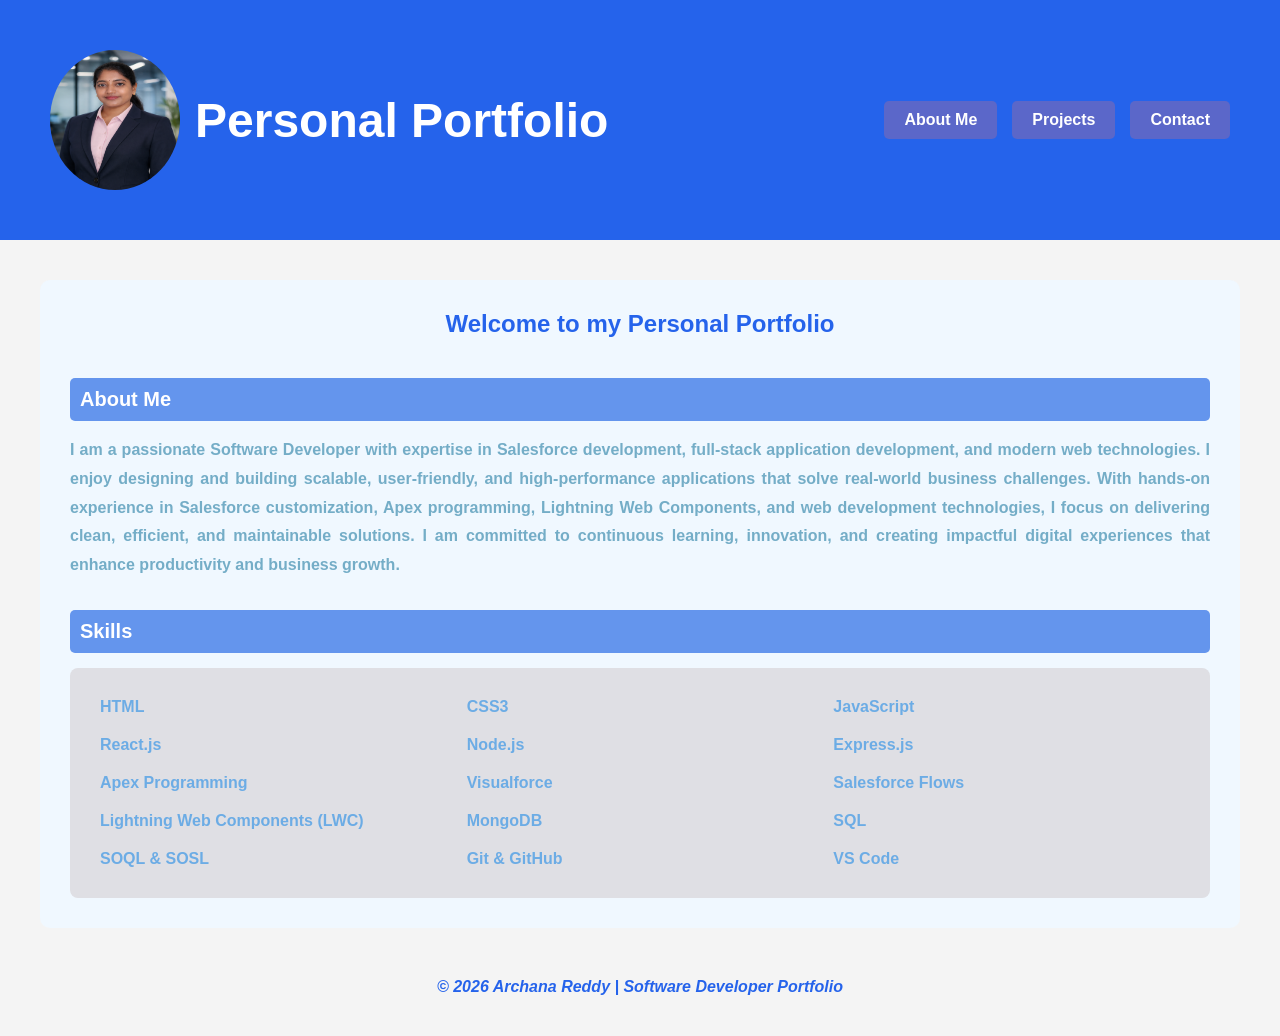
<file: assignment2/index.html>
<!DOCTYPE html>
<html lang="en">
<head>
    <meta charset="UTF-8">
    <meta name="viewport" content="width=device-width, initial-scale=1.0">
    <link rel="icon" href="./images/A.png">
    <title>Personal Portfolio</title>
    <link rel="stylesheet" href="stylesA2.css">
</head>
<body>  
     <header>   
        <div class="header-container">
            <h1> 
                <img src="./images/archu.png" alt="Archana image" >
                Personal Portfolio  
            </h1> 
        <nav>
            <a href="#about">About Me</a>
            <a href="Projects.html" target="_blank">Projects</a>
            <a href="contact.html" target="_blank">Contact</a>
        </nav>
        </div>          
       
    </header> 
    <section class="section">
        <div class="welcome">
            <h1>Welcome to my Personal Portfolio </h1>
        </div>       
        
        <h2 id="about">About Me</h2>
        <div class="div-about">
            I am a passionate Software Developer with expertise in Salesforce development, full-stack application development, and modern web technologies. 
            I enjoy designing and building scalable, user-friendly, and high-performance applications that solve real-world business challenges. 
            With hands-on experience in Salesforce customization, Apex programming, Lightning Web Components, and web development technologies, I focus on delivering clean, efficient, and maintainable solutions. 
            I am committed to continuous learning, innovation, and creating impactful digital experiences that enhance productivity and business growth.
        </div>
        <h3>Skills</h3>
        <ul>
            <li>HTML</li>
            <li>CSS3</li>
            <li>JavaScript</li>
            <li>React.js</li>
            <li>Node.js</li>
            <li>Express.js</li>
            <li>Apex Programming</li>
            <li>Visualforce</li>
            <li>Salesforce Flows</li>
            <li>Lightning Web Components (LWC)</li>
            <li>MongoDB</li>
            <li>SQL</li>
            <li>SOQL & SOSL</li>
            <li>Git & GitHub</li>
            <li>VS Code</li>
        </ul>
    </section>  
    <footer>
        <p>© 2026 Archana Reddy | Software Developer Portfolio</p>
    </footer>
</body>
</html>
</file>
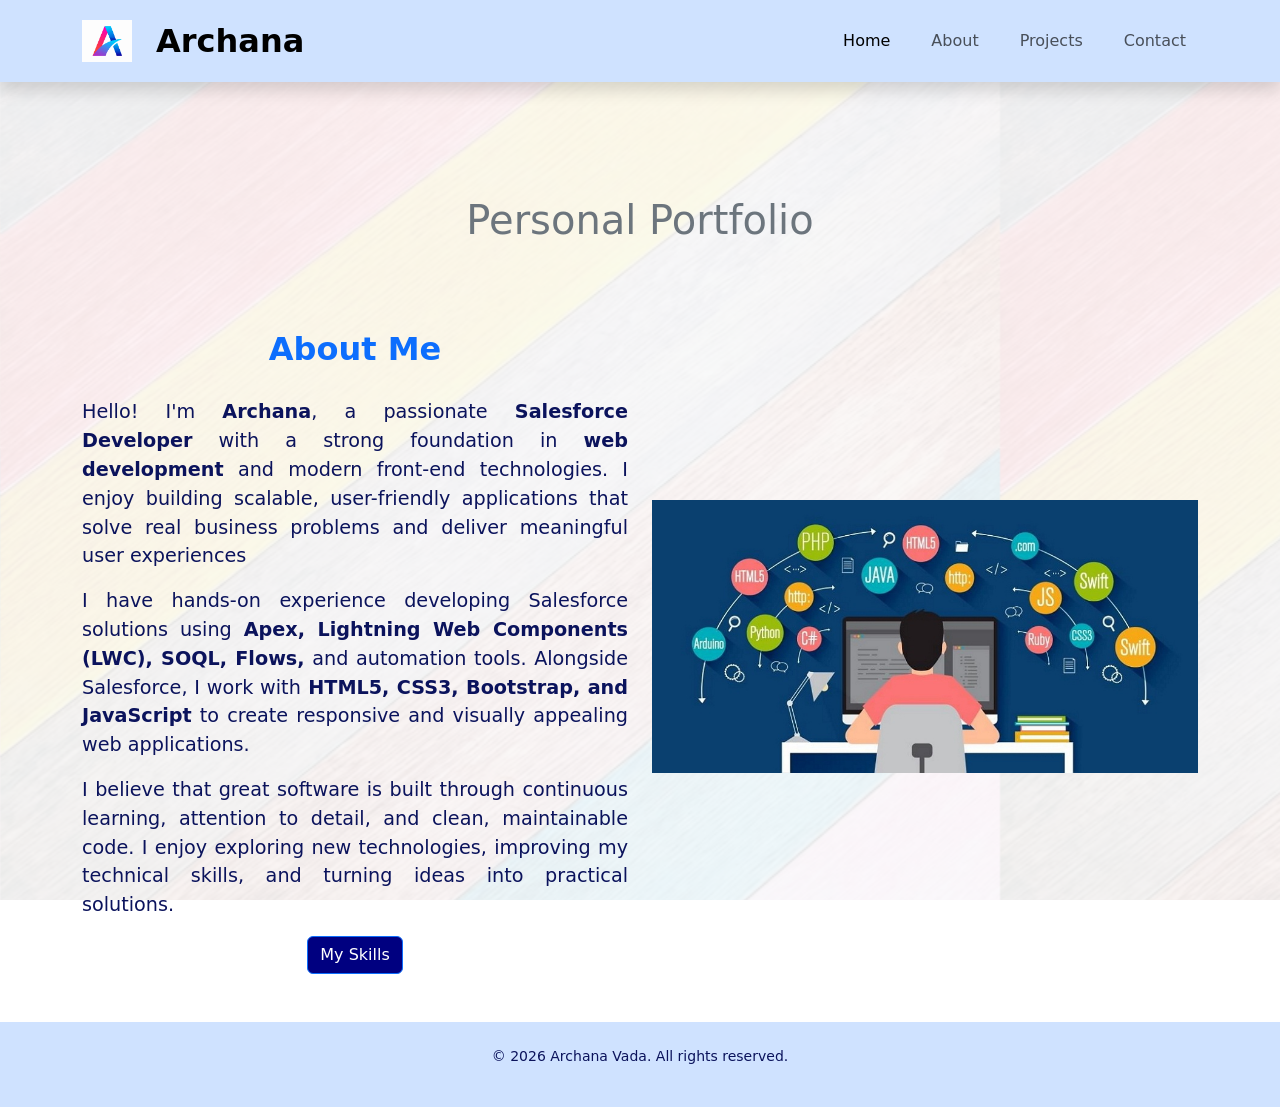
<file: bootstrapAssignment/index.html>
<!doctype html>
<html lang="en">
  <head>
    <meta charset="UTF-8" />
    <meta name="viewport" content="width=device-width, initial-scale=1.0" />

    <title>Bootstrap - Assignment5</title>
    <!-- Bootstrap CDN style link -->
    <link
      href="https://cdn.jsdelivr.net/npm/bootstrap@5.3.8/dist/css/bootstrap.min.css"
      rel="stylesheet"
      integrity="sha384-sRIl4kxILFvY47J16cr9ZwB07vP4J8+LH7qKQnuqkuIAvNWLzeN8tE5YBujZqJLB"
      crossorigin="anonymous"
    />

    <!-- CSS style link -->
    <link rel="stylesheet" href="./css/style.css" />
  </head>

  <body>
    <header class="fixed-top">
      <!-- Navbar from Bootstrap without search element -->
      <nav class="navbar navbar-expand-lg bg-primary-subtle shadow">
        <div class="container">
          <a class="navbar-brand d-flex align-items-center" href="#">
            <img
              src="./resources/A.png"
              class="logo me-4"
              alt="logo"
              style="width: 50px"
            />
            <span>Archana</span></a
          >
          <!-- Hamburger button  -->
          <button
            class="navbar-toggler"
            type="button"
            data-bs-toggle="collapse"
            data-bs-target="#navbarNav"
            aria-controls="navbarNav"
            aria-expanded="false"
            aria-label="Toggle navigation"
          >
            <span class="navbar-toggler-icon"></span>
          </button>
          <div class="collapse navbar-collapse" id="navbarNav">
            <ul class="navbar-nav mx-auto me-1">
              <li class="nav-item">
                <a class="nav-link active" aria-current="page" href="#">Home</a>
              </li>
              <li class="nav-item">
                <a class="nav-link" href="#about">About</a>
              </li>
              <li class="nav-item">
                <a class="nav-link" href="projects.html">Projects</a>
              </li>
              <li class="nav-item">
                <a class="nav-link" href="contact.html">Contact</a>
              </li>
            </ul>
          </div>
        </div>
      </nav>
    </header>
    <!-- Header Main Section -->
    <div class="container">
      <div class="row align-items-center py-5">
        <h1 class="headingh1 text-secondary text-center py-5">
          Personal Portfolio
        </h1>
        <div class="col-md-6 text-center mb-4 mb-md-0">
          <h2 id="about">About Me</h2>
          <p>
            Hello! I'm <strong>Archana</strong>, a passionate
            <strong>Salesforce Developer</strong> with a strong foundation in
            <strong>web development</strong> and modern front-end technologies.
            I enjoy building scalable, user-friendly applications that solve
            real business problems and deliver meaningful user experiences
          </p>
          <p>
            I have hands-on experience developing Salesforce solutions using
            <strong>Apex, Lightning Web Components (LWC), SOQL, Flows,</strong>
            and automation tools. Alongside Salesforce, I work with<strong>
              HTML5, CSS3, Bootstrap, and JavaScript</strong
            >
            to create responsive and visually appealing web applications.
          </p>
          <p>
            I believe that great software is built through continuous learning,
            attention to detail, and clean, maintainable code. I enjoy exploring
            new technologies, improving my technical skills, and turning ideas
            into practical solutions.
          </p>
          <!-- Skills with modal -->
          <!-- Button trigger modal -->
          <button
            type="button"
            class="btn btn-primary"
            data-bs-toggle="modal"
            data-bs-target="#staticBackdrop"
          >
            My Skills
          </button>

          <!-- Modal -->
          <div
            class="modal fade"
            id="staticBackdrop"
            data-bs-backdrop="static"
            data-bs-keyboard="false"
            tabindex="-1"
            aria-labelledby="staticBackdropLabel"
            aria-hidden="true"
          >
            <div class="modal-dialog">
              <div class="modal-content">
                <div class="modal-header bg-primary-subtle">
                  <h1 class="modal-title fs-5" id="staticBackdropLabel">
                    SKILLS
                  </h1>
                  <button
                    type="button"
                    class="btn-close"
                    data-bs-dismiss="modal"
                    aria-label="Close"
                  ></button>
                </div>

                <div class="modal-body">
                  <h6 class="header h6 bg-primary-subtle">Salesforce</h6>

                  <span class="badge">Administrator</span>
                  <span class="badge">Flows</span>
                  <span class="badge">SOQL</span>
                  <span class="badge">OSL</span>
                  <span class="badge">Apex Code</span>
                  <span class="badge">LWC</span>
                  <span class="badge">Integration</span>
                  <span class="badge">Google Integration</span>
                  <span class="badge">DevOps</span>
                  <span class="badge">Agentforce</span>
                  <hr />

                  <h6 class="header h6 bg-primary-subtle">Frontend</h6>
                  <span class="badge m-1">HTML5</span>
                  <span class="badge m-1">CSS3</span>
                  <span class="badge m-1">Bootstrap</span>
                  <span class="badge m-1">JavaScript</span>
                  <hr />

                  <h6 class="header h6 bg-primary-subtle">Backend & Tools</h6>
                  <span class="badge m-1">JAVA</span>
                  <span class="badge m-1">MYSQL</span>
                  <span class="badge m-1">GIT</span>
                  <span class="badge m-1">VS CODE</span>

                  <hr />

                  <h6 class="header h6 bg-primary-subtle">Database Skills</h6>

                  <span class="badge m-1">MySQL</span>
                  <span class="badge m-1">SQL</span>
                  <span class="badge m-1">CRUD Operations</span>
                  <span class="badge m-1">Joins</span>
                  <span class="badge m-1">Aggregate Functions</span>
                  <span class="badge m-1">Subqueries</span>
                  <span class="badge m-1">Views</span>
                  <span class="badge m-1">Normalization</span>
                  <span class="badge m-1">Data Import & Export</span>
                </div>

                <div class="modal-footer bg-primary-subtle">
                  <button
                    type="button"
                    class="btn btn-primary"
                    data-bs-dismiss="modal"
                  >
                    Close
                  </button>
                </div>
              </div>
            </div>
          </div>
          <!-- grid-right : image -->
        </div>
        <div class="col-md-6 text-center mt-4 mt-md-0">
          <img src="./resources/img.jpg" alt="hero-img" />
        </div>
      </div>
    </div>

    <footer class="bg-primary-subtle text-light py-4 m-auto">
      <!-- Copyright Text -->
      <p class="text-secondary-dark text-center small mt-0">
        &copy; 2026 Archana Vada. All rights reserved.
      </p>
    </footer>

    <!-- Bootstrap CDN script link -->
    <script
      src="https://cdn.jsdelivr.net/npm/bootstrap@5.3.8/dist/js/bootstrap.bundle.min.js"
      integrity="sha384-FKyoEForCGlyvwx9Hj09JcYn3nv7wiPVlz7YYwJrWVcXK/BmnVDxM+D2scQbITxI"
      crossorigin="anonymous"
    ></script>
    <script src="https://ajax.googleapis.com/ajax/libs/jquery/3.7.1/jquery.min.js"></script>
  </body>
</html>
</file>
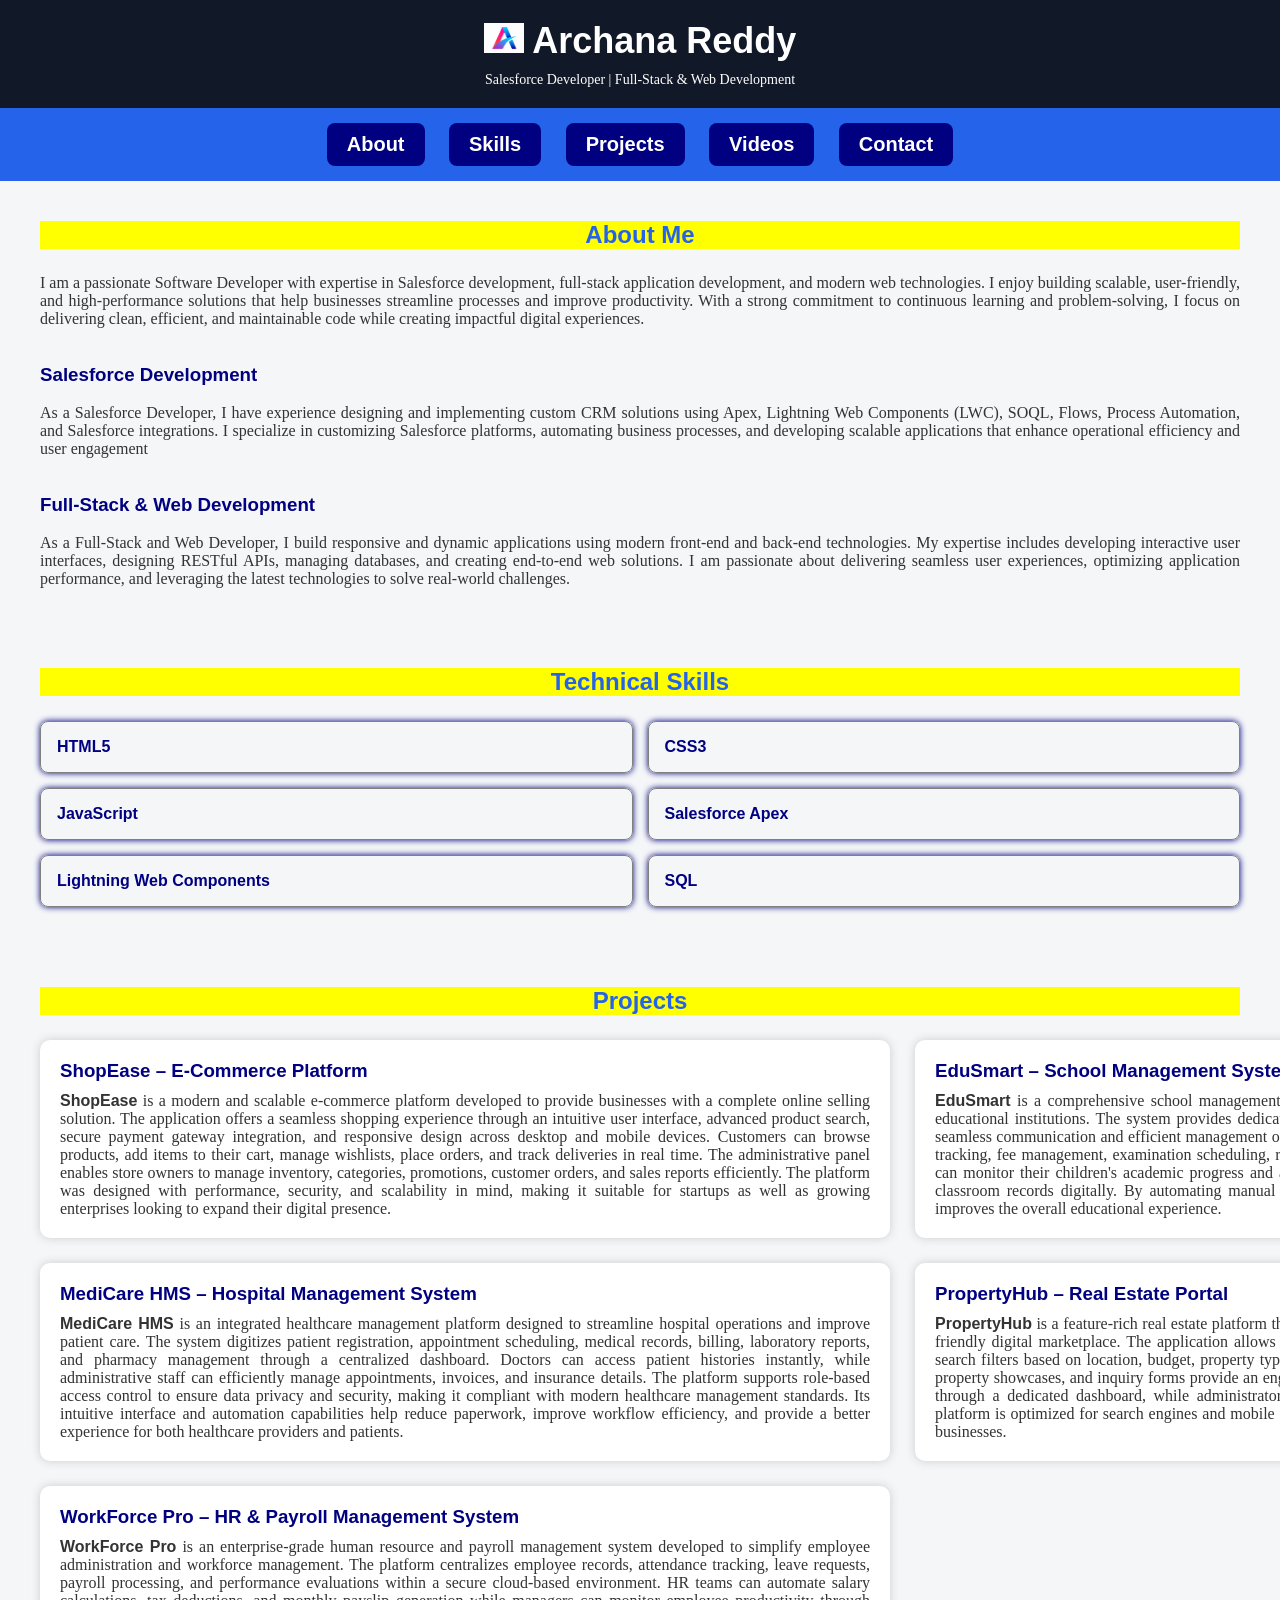
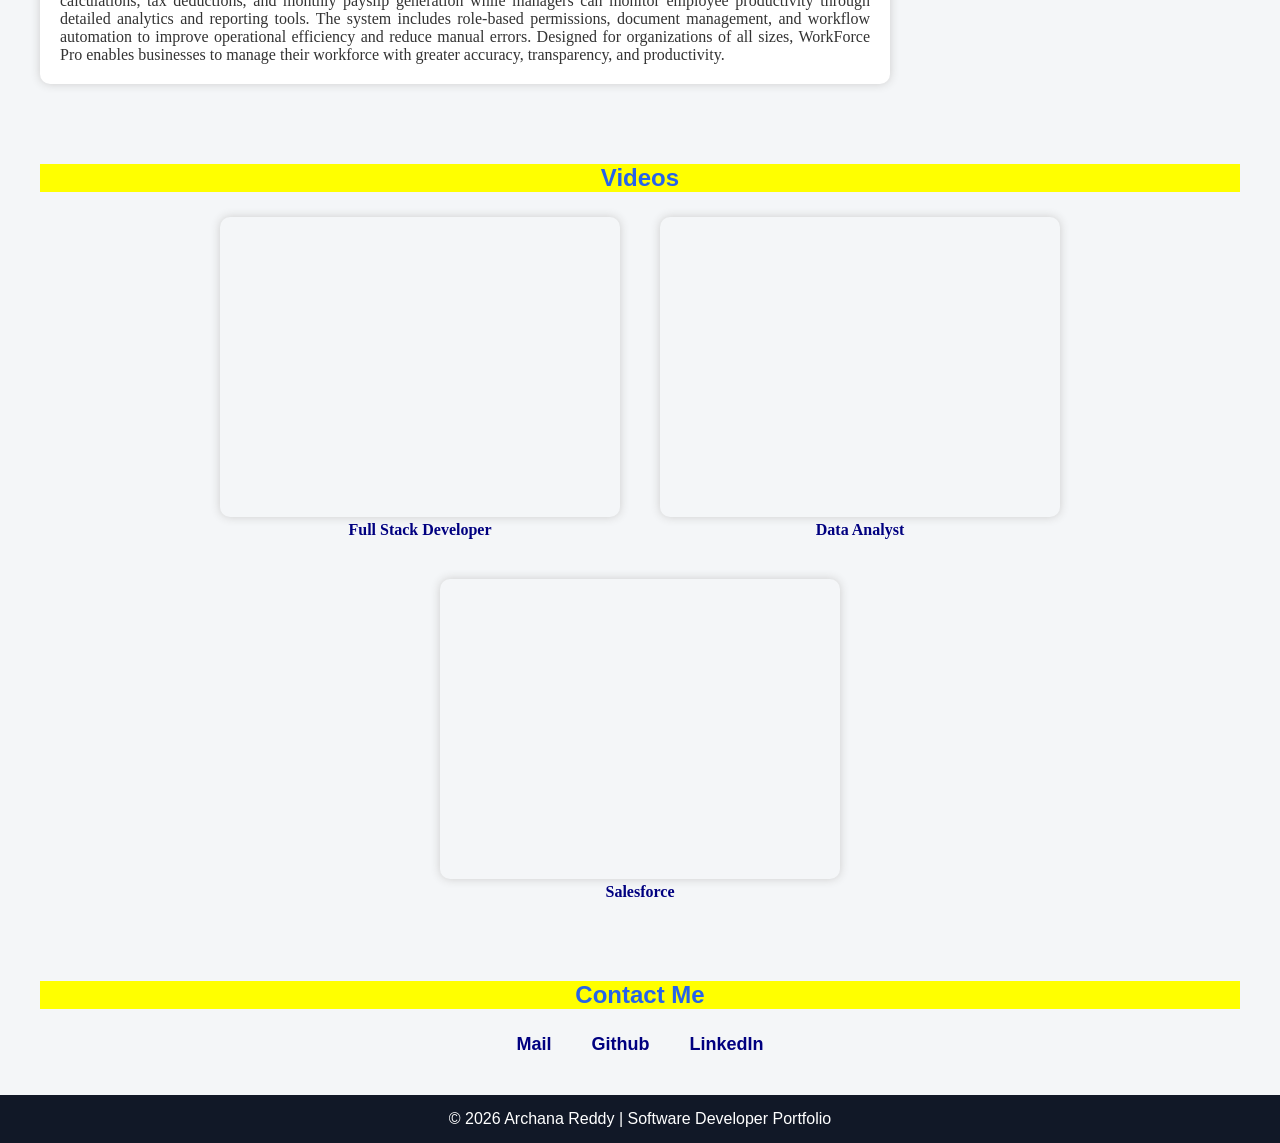
<file: assignment1/assignment1.html>
<!doctype html>
<html lang="en">
  <head>
    <meta charset="UTF-8" />
    <meta name="viewport" content="width=device-width, initial-scale=1.0" />
    <link rel="icon" href="./logoA.png" />
    <title>Software Developer Portfolio</title>

    <style>
      * {
        margin: 0;
        padding: 0;
        box-sizing: border-box;
        font-family: Arial, sans-serif;
      }

      body {
        background: #f4f6f8;
        color: #333;
      }

      header {
        background: #111827;
        color: white;
        padding: 20px;
        text-align: center;
      }

      header h1 {
        font-size: 36px;
      }

      header p {
        margin-top: 10px;
        font-size: 14px;
        font-family: italic;
        text-align: center;
      }

      nav {
        background: #2563eb;
        padding: 15px;
        text-align: center;
      }

      nav a {
        display: inline-block;
        font-family: sans-serif;
        color: white;
        text-decoration: none;
        margin: 0 10px;
        padding: 10px 20px;
        font-size: 20px;
        font-weight: bold;
        border-radius: 8px;
        background-color: navy;
      }
      nav a:hover {
        background-color: gray;
        box-shadow: 0 0 8px;
      }

      section {
        padding: 40px;
        max-width: 2000px;
        margin: auto;
      }

      h2 {
        text-align: center;
        color: #2563eb;
        margin-bottom: 25px;
        background-color: yellow;
      }
      h3 span {
        color: navy;
      }
      p {
        font-size: 16px;
        font-family: cursive;
        text-align: justify;
      }

      .skills {
        display: grid;
        grid-template-columns: repeat(2, 1fr);
        border-radius: 8px;
        padding: 0;
        gap: 15px;
        list-style: none;
      }

      .skills li {
        border: 1px solid gray;
        padding: 16px 16px;
        border-radius: 8px;
        box-shadow: 0 0 6px;
        color: navy;
        font-weight: bold;
      }

      .projects {
        display: grid;
        grid-template-columns: repeat(2, 1fr);
        gap: 25px;
        flex-wrap: wrap;
      }

      .card {
        background: white;
        width: 850px;
        padding: 20px;
        border-radius: 10px;
        box-shadow: 0 0 10px #ccc;
      }

      .card h3 {
        color: navy;
        margin-bottom: 10px;
      }
      div > p {
        font-family: "Times New Roman", Times, serif;
        text-align: justify;
        font-size: medium;
      }

      .video-container {
        display: flex;
        justify-content: center;
        gap: 40px;
        flex-wrap: wrap;
      }

      .vide-card {
        text-align: center;
      }
      .video-card p {
        font-weight: bold;
        color: navy;
        text-align: center;
      }
      .video-container iframe {
        border: none;
        border-radius: 10px;
        box-shadow: 0 0 10px #ccc;
        width: 400px;
        height: 300px;
      }

      .contact-links {
        display: flex;
        gap: 40px;
        justify-content: center;
        flex-wrap: wrap;
      }
      .contact-links a {
        text-decoration: none;
        color: #000080;
        font-weight: bold;
        font-size: 18px;
      }

      .contact-links a:hover {
        color: gree;
        text-decoration: underline;
      }

      footer {
        background: #111827;
        color: white;
        text-align: center;
        padding: 15px;
      }
    </style>
  </head>

  <body>
    <header>
      <h1>
        <img
          src="./A.png"
          alt="Archana Logo"
          class="logo"
          width="40px"
          height="30px"
        />
        Archana Reddy
      </h1>
      <p>Salesforce Developer | Full-Stack & Web Development</p>
    </header>

    <nav>
      <a href="#about">About</a>
      <a href="#skills">Skills</a>
      <a href="#projects">Projects</a>
      <a href="#videos">Videos</a>
      <a href="#contact">Contact</a>
    </nav>

    <section id="about">
      <h2>About Me</h2>

      <p class="about">
        I am a passionate Software Developer with expertise in Salesforce
        development, full-stack application development, and modern web
        technologies. I enjoy building scalable, user-friendly, and
        high-performance solutions that help businesses streamline processes and
        improve productivity. With a strong commitment to continuous learning
        and problem-solving, I focus on delivering clean, efficient, and
        maintainable code while creating impactful digital experiences.
      </p>
      <br /><br />
      <h3><span class="h3Span">Salesforce Development</span></h3>
      <br />
      <p>
        As a Salesforce Developer, I have experience designing and implementing
        custom CRM solutions using Apex, Lightning Web Components (LWC), SOQL,
        Flows, Process Automation, and Salesforce integrations. I specialize in
        customizing Salesforce platforms, automating business processes, and
        developing scalable applications that enhance operational efficiency and
        user engagement
      </p>
      <br /><br />

      <h3><span class="h3Span">Full-Stack & Web Development</span></h3>
      <br />
      <p>
        As a Full-Stack and Web Developer, I build responsive and dynamic
        applications using modern front-end and back-end technologies. My
        expertise includes developing interactive user interfaces, designing
        RESTful APIs, managing databases, and creating end-to-end web solutions.
        I am passionate about delivering seamless user experiences, optimizing
        application performance, and leveraging the latest technologies to solve
        real-world challenges.
      </p>
    </section>

    <section id="skills">
      <h2>Technical Skills</h2>
      <ul class="skills">
        <li>HTML5</li>
        <li>CSS3</li>
        <li>JavaScript</li>
        <li>Salesforce Apex</li>
        <li>Lightning Web Components</li>
        <li>SQL</li>
      </ul>
    </section>

    <section id="projects">
      <h2>Projects</h2>

      <div class="projects">
        <div class="card">
          <h3>ShopEase – E-Commerce Platform</h3>

          <p>
            <strong>ShopEase</strong> is a modern and scalable e-commerce
            platform developed to provide businesses with a complete online
            selling solution. The application offers a seamless shopping
            experience through an intuitive user interface, advanced product
            search, secure payment gateway integration, and responsive design
            across desktop and mobile devices. Customers can browse products,
            add items to their cart, manage wishlists, place orders, and track
            deliveries in real time. The administrative panel enables store
            owners to manage inventory, categories, promotions, customer orders,
            and sales reports efficiently. The platform was designed with
            performance, security, and scalability in mind, making it suitable
            for startups as well as growing enterprises looking to expand their
            digital presence.
          </p>
        </div>

        <div class="card">
          <h3>EduSmart – School Management System</h3>

          <p>
            <strong>EduSmart</strong> is a comprehensive school management
            solution built to simplify academic and administrative operations
            for educational institutions. The system provides dedicated portals
            for administrators, teachers, students, and parents, ensuring
            seamless communication and efficient management of daily activities.
            It includes modules for student admissions, attendance tracking, fee
            management, examination scheduling, result publishing, timetable
            generation, and staff administration. Parents can monitor their
            children's academic progress and attendance online, while teachers
            can upload assignments and manage classroom records digitally. By
            automating manual processes and centralizing data, EduSmart enhances
            productivity and improves the overall educational experience.
          </p>
        </div>

        <div class="card">
          <h3>MediCare HMS – Hospital Management System</h3>

          <p>
            <strong>MediCare HMS</strong> is an integrated healthcare management
            platform designed to streamline hospital operations and improve
            patient care. The system digitizes patient registration, appointment
            scheduling, medical records, billing, laboratory reports, and
            pharmacy management through a centralized dashboard. Doctors can
            access patient histories instantly, while administrative staff can
            efficiently manage appointments, invoices, and insurance details.
            The platform supports role-based access control to ensure data
            privacy and security, making it compliant with modern healthcare
            management standards. Its intuitive interface and automation
            capabilities help reduce paperwork, improve workflow efficiency, and
            provide a better experience for both healthcare providers and
            patients.
          </p>
        </div>

        <div class="card">
          <h3>PropertyHub – Real Estate Portal</h3>

          <p>
            <strong>PropertyHub</strong> is a feature-rich real estate platform
            that connects buyers, sellers, property owners, and agents through a
            user-friendly digital marketplace. The application allows users to
            browse residential and commercial properties using advanced search
            filters based on location, budget, property type, and amenities.
            Interactive maps, high-quality image galleries, virtual property
            showcases, and inquiry forms provide an engaging user experience.
            Property owners and agents can manage listings through a dedicated
            dashboard, while administrators oversee approvals, featured
            properties, and user management. The platform is optimized for
            search engines and mobile devices, making it an effective solution
            for expanding online real estate businesses.
          </p>
        </div>

        <div class="card">
          <h3>WorkForce Pro – HR & Payroll Management System</h3>

          <p>
            <strong>WorkForce Pro</strong> is an enterprise-grade human resource
            and payroll management system developed to simplify employee
            administration and workforce management. The platform centralizes
            employee records, attendance tracking, leave requests, payroll
            processing, and performance evaluations within a secure cloud-based
            environment. HR teams can automate salary calculations, tax
            deductions, and monthly payslip generation while managers can
            monitor employee productivity through detailed analytics and
            reporting tools. The system includes role-based permissions,
            document management, and workflow automation to improve operational
            efficiency and reduce manual errors. Designed for organizations of
            all sizes, WorkForce Pro enables businesses to manage their
            workforce with greater accuracy, transparency, and productivity.
          </p>
        </div>
      </div>
    </section>

    <section id="videos">
      <h2>Videos</h2>

      <div class="video-container">
        <div class="video-card">
          <iframe
            src="https://www.youtube.com/embed/LzMnsfqjzkA"
            title="Full Stack"
            allowfullscreen
          >
            FullStack
          </iframe>
          <p>Full Stack Developer</p>
        </div>
        <div class="video-card">
          <iframe
            src="https://www.youtube.com/embed/cnjhHZNJEDk"
            title="Data Analytics"
            allowfullscreen
          >
          </iframe>
          <p>Data Analyst</p>
        </div>
        <div class="video-card">
          <iframe
            src="https://www.youtube.com/embed/I3Dk3i4GpU8"
            title="Salesforce"
            allowfullscreen
          >
          </iframe>
          <p>Salesforce</p>
        </div>
      </div>
    </section>

    <section id="contact">
      <h2>Contact Me</h2>

      <div class="contact-links">
        <a href="mailto:archana.vada15@gmail.com">Mail</a>

        <a
          href="https://github.com/ArchanaReddyGitHub/front-end-projects"
          target="_blank"
          >Github
        </a>

        <a
          href="https://www.linkedin.com/in/archana-reddy-177ak157/"
          target="_blank"
          >LinkedIn</a
        >
      </div>
    </section>

    <footer>© 2026 Archana Reddy | Software Developer Portfolio</footer>
  </body>
</html>
</file>
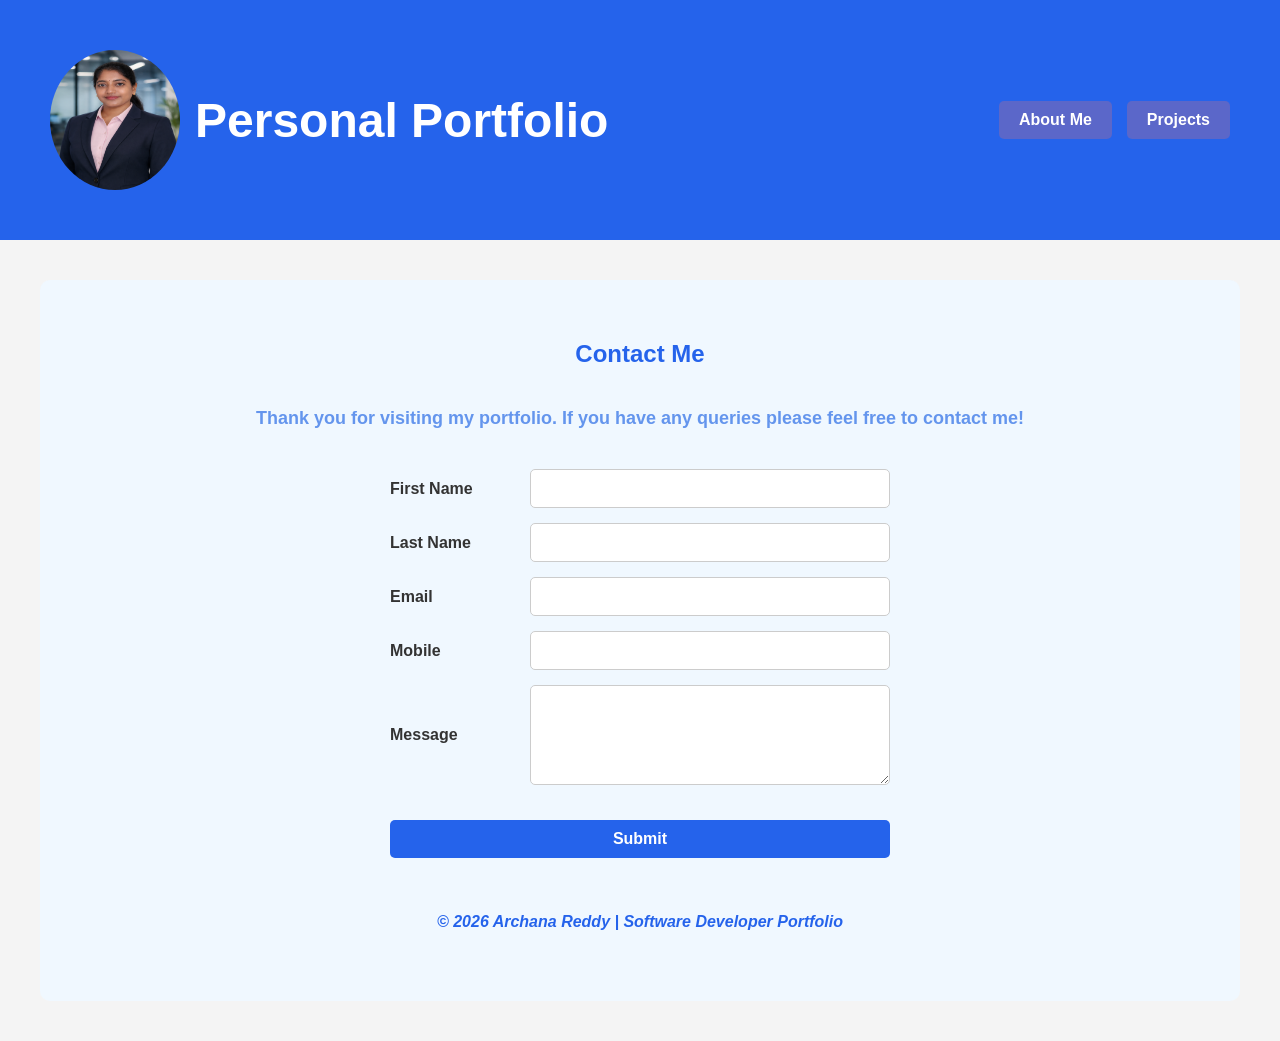
<file: assignment2/contact.html>
<!DOCTYPE html>
<html lang="en">
<head>
    <meta charset="UTF-8">
    <meta name="viewport" content="width=device-width, initial-scale=1.0">
    <link rel="icon" href="A.png">
    <title>Personal Portfolio</title>
    <link rel="stylesheet" href="stylesA2.css">
</head>
<body>
    <header> 
        <div class="header-container">
            <h1>
           <img src="./images/archu.png" alt="Archana image">  
            Personal Portfolio </h1>    
            <nav>
                <a href="index.html">About Me</a>
                <a href="projects.html">Projects</a>
            </nav>
        </div>
    </header>
    <section class="section"> 
        <div class="contact">      
            <h1> Contact Me </h2>
            <p> Thank you for visiting my portfolio. If you have any queries please feel free
                to contact me! 
            </p>
            <form  class="formClass">
                    <div>
                        <label for="fname">First Name</label>
                        <input type="text" id="fname" name="fname" pattern="^[A-Z][a-zA-Z]{2,15}$" required
                            title="Name should start with a capital letter, contain only alphabets, and have 3 to 16 letters only">
                    </div>
                    <div>
                        <label for="lname">Last Name</label> 
                        <input type="text" id="lname" name="lname" minlength="2" required>
                    </div>
                    <div>
                        <label for="email">Email</label>
                        <input type="email" id="email" name="email"   required
                        title="Email must contain a valid format like name@example.com">
                    </div>
                    <div>
                        <label for="phone">Mobile </label>
                        <input type="tel" id="phone" name="phone" pattern="^[6-9][0-9]{9}$" required
                        title="Please enter 10 digits Indian mobile number.">
                    </div>
                    <div>
                        <label for="msg">Message</label>
                        <textarea id="msg" name="msg" minlength="10" title="Enter minimum 10 characters" required></textarea>
                    </div>                         
                      <div><input type="submit"  name="submit">  </div> 
            </form>
        </div>   
        <footer>
            <p>© 2026 Archana Reddy | Software Developer Portfolio</p>
        </footer> 
    </section>
</body>
</html>
</file>
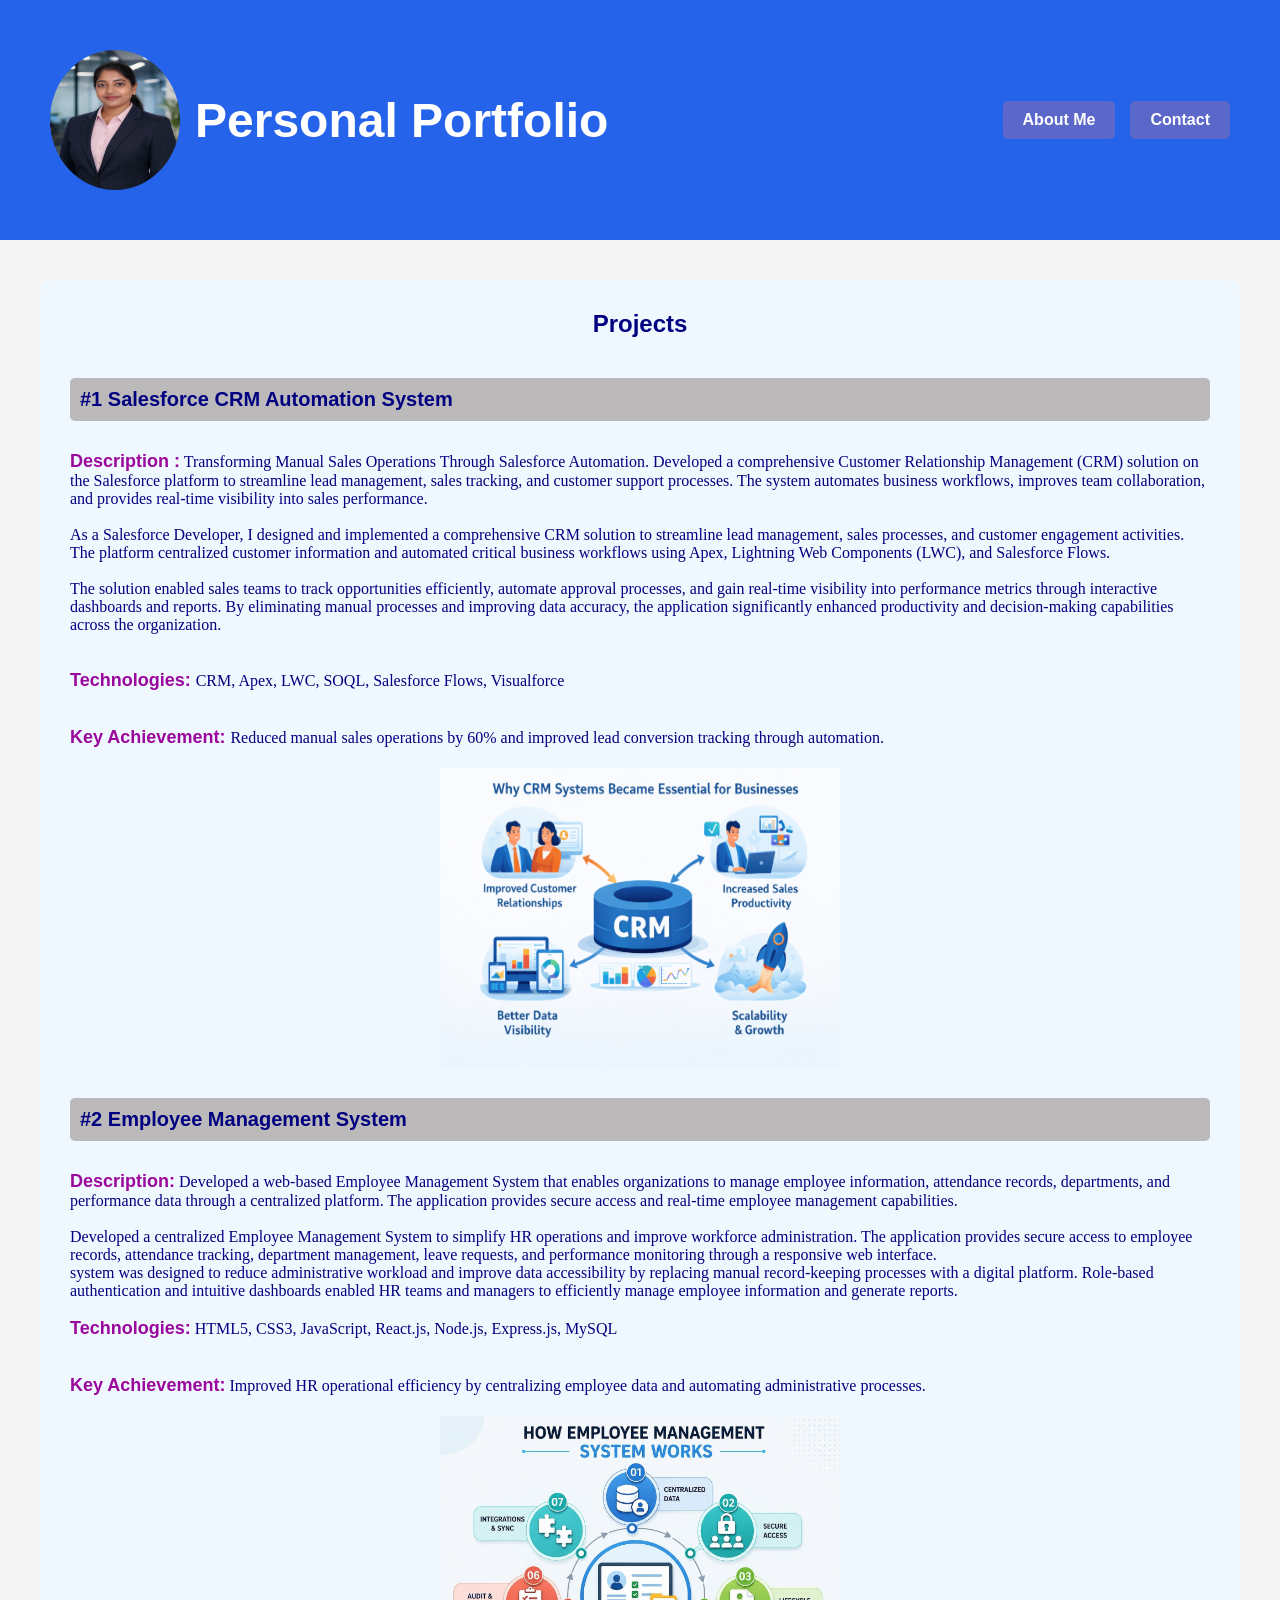
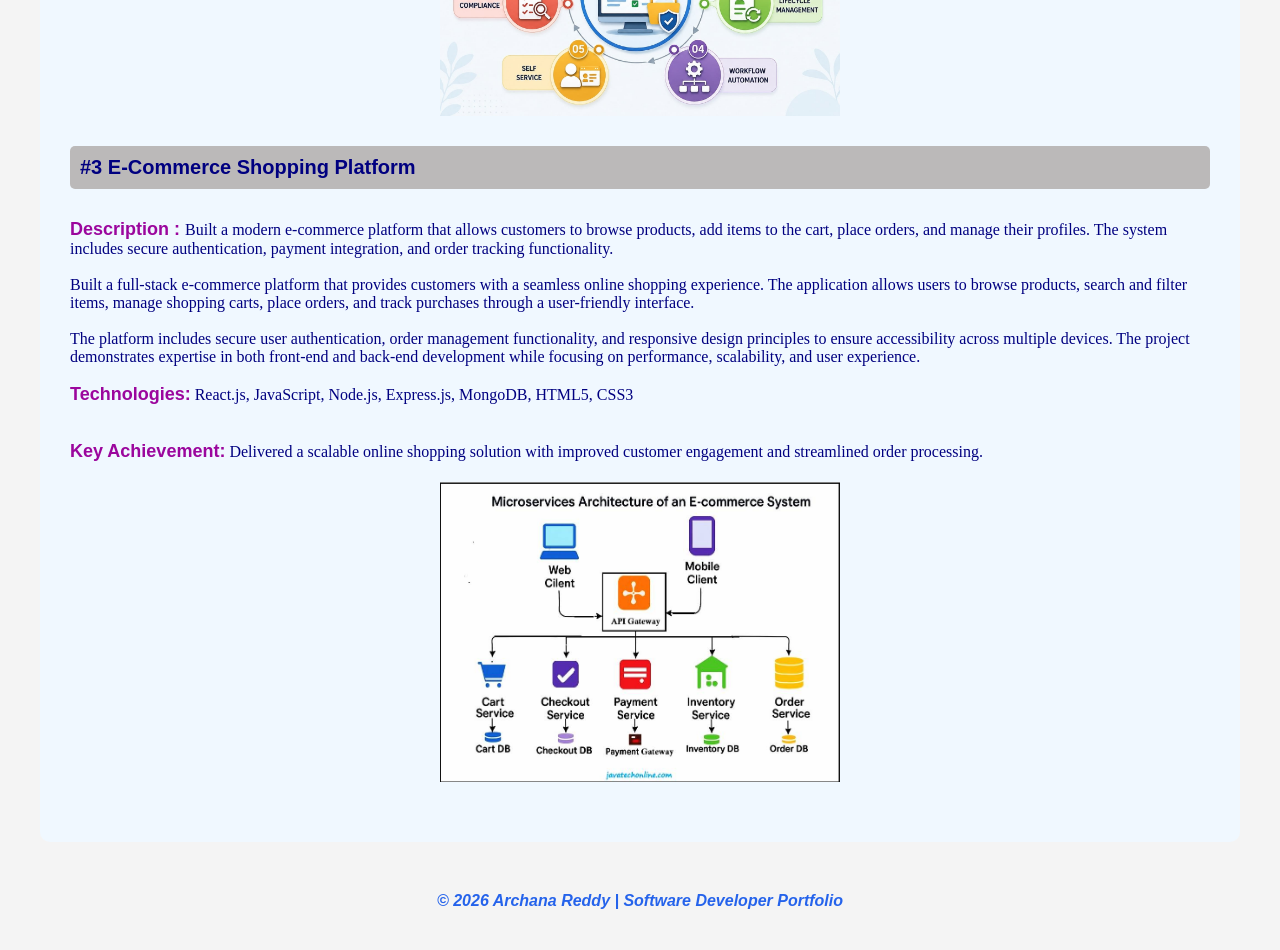
<file: assignment2/projects.html>
<!DOCTYPE html>
<html lang="en">
<head>
    <meta charset="UTF-8">
    <meta name="viewport" content="width=device-width, initial-scale=1.0">
    <link rel="icon" href="A.png">
    <title>Personal Portfolio</title>
    <link rel="stylesheet" href="stylesA2.css">
</head>
<body>
    <header> 
        <div class="header-container">
            <h1>
                <img src="./images/archu.png" alt="Archana image">  
                Personal Portfolio 
            </h1>    
            <nav>
                <a href="index.html">About Me</a>
                <a href="contact.html">Contact</a>
            </nav>
        </div>       
    </header>
    
    <section class="section">
        <h1 id="proj"> Projects </h1>
        <div class="proj">
            <h2>#1 Salesforce CRM Automation System</h2>
            <p>
            <span>Description :</span>  Transforming Manual Sales Operations Through Salesforce Automation.
            Developed a comprehensive Customer Relationship Management (CRM) solution on the Salesforce platform to streamline lead management, sales tracking, and customer support processes. 
            The system automates business workflows, improves team collaboration, and provides real-time visibility into sales performance.
            </p><br>
            <p>
            As a Salesforce Developer, I designed and implemented a comprehensive CRM solution to streamline lead management, sales processes, and customer engagement activities. The platform centralized customer information and automated critical business workflows using Apex, Lightning Web Components (LWC), and Salesforce Flows.
            </p><br>
            <p>
            The solution enabled sales teams to track opportunities efficiently, automate approval processes, and gain real-time visibility into performance metrics through interactive dashboards and reports. By eliminating manual processes and improving data accuracy, the application significantly enhanced productivity and decision-making capabilities across the organization.
            </p> <br><br>
            <p><span>Technologies: </span> CRM, Apex, LWC, SOQL, Salesforce Flows, Visualforce</p><br><br>
           <p><span>Key Achievement: </span> Reduced manual sales operations by 60% and improved lead conversion tracking through automation.</p>
            <img src="./images/salesCRM.png" alt="crm image" width="400px" height="300px">            
        </div>
        <div class="proj">
            <h2>#2 Employee Management System</h2>
            
            <p><span>Description:</span> 
                Developed a web-based Employee Management System that enables organizations to manage employee information, attendance records, departments, and performance data through a centralized platform. 
                The application provides secure access and real-time employee management capabilities.</p>
                </p> <br>
                <p>Developed a centralized Employee Management System to simplify HR operations and improve workforce administration. The application provides secure access to employee records, attendance tracking, department management, leave requests, and performance monitoring through a responsive web interface.</p>

                <p>system was designed to reduce administrative workload and improve data accessibility by replacing manual record-keeping processes with a digital platform. Role-based authentication and intuitive dashboards enabled HR teams and managers to efficiently manage employee information and generate reports.
                </p><br>
                <p><span>Technologies:</span> HTML5, CSS3, JavaScript, React.js, Node.js, Express.js, MySQL</p><br><br>
                <p><span>Key Achievement:</span> Improved HR operational efficiency by centralizing employee data and automating administrative processes.</p>
                 <img src="./images/EmployeeManagementSystem.jpg" alt="crm image" width="400px" height="300px"> 
        </div>
        <div class="proj">           
            <h2>#3 E-Commerce Shopping Platform</h2>
                <p><span>Description : </span>Built a modern e-commerce platform that allows customers to browse products, add items to the cart, place orders, and manage their profiles. 
                    The system includes secure authentication, payment integration, and order tracking functionality.
                </p><br>
                <p>
                    Built a full-stack e-commerce platform that provides customers with a seamless online shopping experience. The application allows users to browse products, search and filter items, manage shopping carts, place orders, and track purchases through a user-friendly interface.
                </p><br>
                <p>
                    The platform includes secure user authentication, order management functionality, and responsive design principles to ensure accessibility across multiple devices. The project demonstrates expertise in both front-end and back-end development while focusing on performance, scalability, and user experience.
                </p><br>
                <p><span>Technologies:</span> React.js, JavaScript, Node.js, Express.js, MongoDB, HTML5, CSS3</p><br><br>
                <p><span>Key Achievement:</span> Delivered a scalable online shopping solution with improved customer engagement and streamlined order processing.</p>
                 <img src="./images/E-commercesystem.jpg" alt="crm image" width="400px" height="300px"> 
        </div>
    </section>
    <footer>
        <p>© 2026 Archana Reddy | Software Developer Portfolio</p>
    </footer>
</body>
</html>
</file>
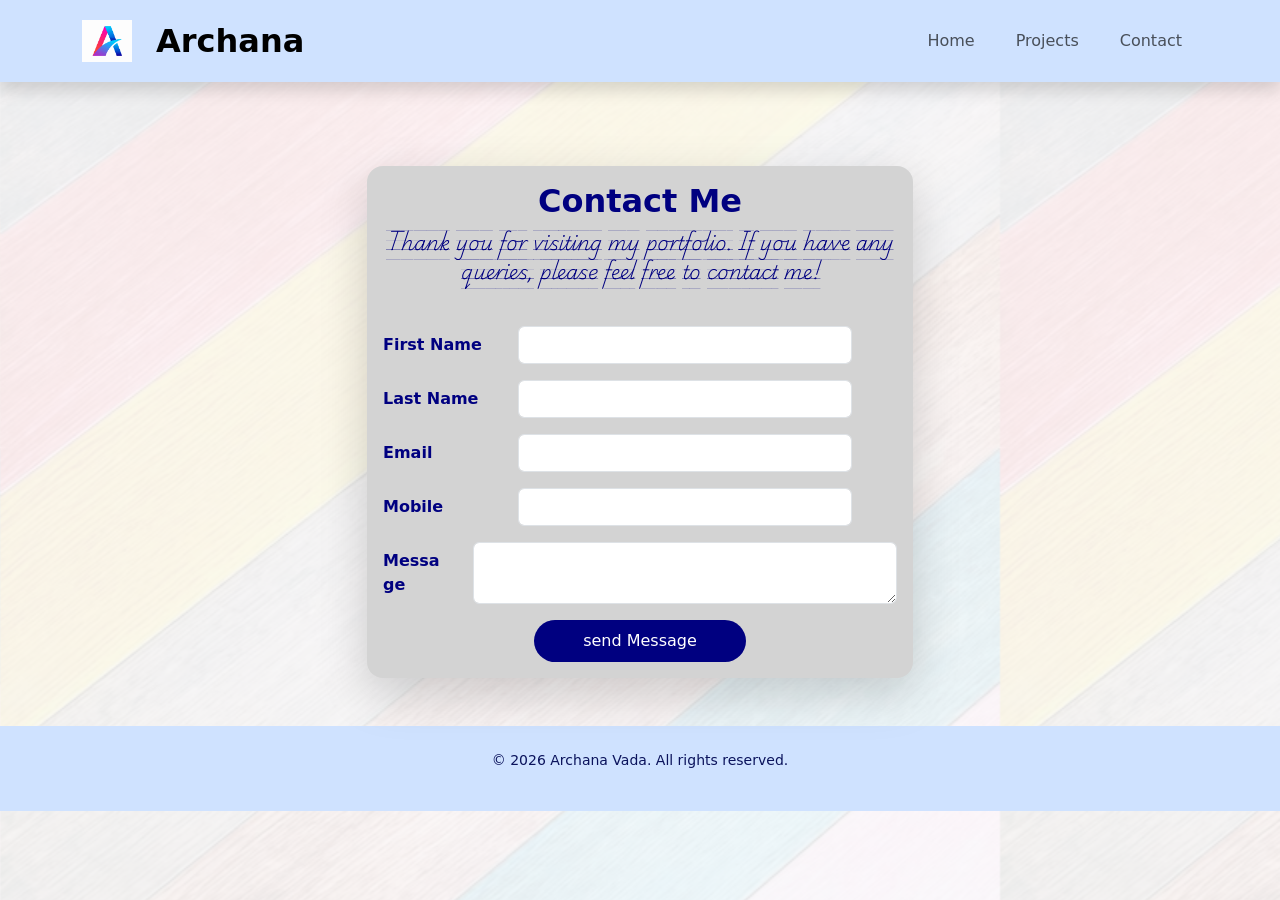
<file: bootstrapAssignment/contact.html>
<!doctype html>
<html lang="en">
  <head>
    <meta charset="UTF-8" />
    <meta name="viewport" content="width=device-width, initial-scale=1.0" />

    <title>Bootstrap - Assignment5</title>
    <!-- Bootstrap CDN style link -->
    <link
      href="https://cdn.jsdelivr.net/npm/bootstrap@5.3.8/dist/css/bootstrap.min.css"
      rel="stylesheet"
      integrity="sha384-sRIl4kxILFvY47J16cr9ZwB07vP4J8+LH7qKQnuqkuIAvNWLzeN8tE5YBujZqJLB"
      crossorigin="anonymous"
    />
    <!-- Google fonts Links -->
    <link rel="preconnect" href="https://fonts.googleapis.com" />
    <link rel="preconnect" href="https://fonts.gstatic.com" crossorigin />
    <link
      href="https://fonts.googleapis.com/css2?family=Crimson+Text:ital,wght@0,400;0,600;0,700;1,400;1,600;1,700&family=Italianno&family=Playwrite+NZ+Guides&display=swap"
      rel="stylesheet"
    />

    <!-- CSS style link -->
    <link rel="stylesheet" href="./css/style.css" />
  </head>

  <body>
    <header class="fixed-top">
      <!-- Navbar from Bootstrap without search element -->
      <nav class="navbar navbar-expand-lg bg-primary-subtle shadow">
        <div class="container">
          <a class="navbar-brand d-flex align-items-center" href="#">
            <img
              src="./resources/A.png"
              class="logo me-4"
              alt="logo"
              style="width: 50px"
            />
            <span>Archana</span></a
          >
          <!-- Hamburger button  -->
          <button
            class="navbar-toggler"
            type="button"
            data-bs-toggle="collapse"
            data-bs-target="#navbarNav"
            aria-controls="navbarNav"
            aria-expanded="false"
            aria-label="Toggle navigation"
          >
            <span class="navbar-toggler-icon"></span>
          </button>
          <div class="collapse navbar-collapse" id="navbarNav">
            <ul class="navbar-nav mx-auto me-2">
              <li class="nav-item">
                <a class="nav-link" href="index.html">Home</a>
              </li>
              <li class="nav-item">
                <a class="nav-link" href="projects.html">Projects</a>
              </li>
              <li class="nav-item">
                <a class="nav-link" href="#">Contact</a>
              </li>
            </ul>
          </div>
        </div>
      </nav>
    </header>
    <section class="container py-5 pt-5 mt-5" id="container">
      <div class="row justify-content-center">
        <div class="col-lg-6 col-md-8 col-sm-10">
          <div class="card contact-card border-0 rounded-4 p-3 shadow-lg">
            <div class="text-center mb-4">
              <h2 class="fw-bold pt-0">Contact Me</h2>
              <p class="text-muted text-center">
                Thank you for visiting my portfolio. If you have any queries,
                please feel free to contact me!
              </p>
            </div>

            <form>
              <div class="row">
                <!-- First Name -->
                <div class="col-md-12 mb-3">
                  <div class="row align-items-center">
                    <label for="fname" class="col-sm-3 col-form-label fw-bold">
                      First Name
                    </label>
                    <div class="col-sm-8">
                      <input
                        type="text"
                        class="form-control"
                        name="fname"
                        id="fname"
                        pattern="^[A-Z][a-zA-Z]{2,15}$"
                        required
                        title="Name should start with a capital letter, contains only alphabets, and have 3 to 15 letters only "
                      />
                    </div>
                  </div>
                </div>

                <!-- Last Name -->
                <div class="col-md-12 mb-3">
                  <div class="row align-items-center">
                    <label for="lname" class="col-sm-3 col-form-label fw-bold">
                      Last Name
                    </label>
                    <div class="col-sm-8">
                      <input
                        type="text"
                        class="form-control"
                        name="lname"
                        id="lname"
                        minlength="2"
                        required
                      />
                    </div>
                  </div>
                </div>

                <!-- Email -->
                <div class="col-md-12 mb-3">
                  <div class="row align-items-center">
                    <label for="email" class="col-sm-3 col-form-label fw-bold">
                      Email
                    </label>
                    <div class="col-sm-8">
                      <input
                        type="email"
                        class="form-control"
                        id="email"
                        name="email"
                        required
                        title="Email must contain a valid format like archana@sriyan.com"
                      />
                    </div>
                  </div>
                </div>

                <!-- Mobile -->
                <div class="col-md-12 mb-3">
                  <div class="row align-items-center">
                    <label for="phone" class="col-sm-3 col-form-label fw-bold">
                      Mobile
                    </label>
                    <div class="col-sm-8">
                      <input
                        type="tel"
                        class="form-control"
                        id="phone"
                        name="phone"
                        pattern="^[6-9][0-9]{9}$"
                        title="Please enter a valid 10-digit indian mobile number"
                        required
                      />
                    </div>
                  </div>
                </div>

                <!-- Message -->
                <div class="col-12 mb-3">
                  <div class="row align-item-center">
                    <label for="msg" class="col-sm-2 col-form-label fw-bold"
                      >Message</label
                    >
                    <div class="col-sm-10">
                      <textarea
                        class="form-control"
                        id="msg"
                        name="msg"
                        row="5"
                        minlength="10"
                        required
                        title="Enter minimum 10 characters"
                      ></textarea>
                    </div>
                  </div>
                </div>

                <!-- Submit Button -->
                <div class="col-12 text-center">
                  <button type="submit" class="btn px-5 py-2 rounded-pill">
                    send Message
                  </button>
                </div>
              </div>
            </form>
          </div>
        </div>
      </div>
    </section>

    <!-- Footer Section -->
    <footer class="bg-primary-subtle text-light py-4 m-auto">
      <!-- Copyright Text -->
      <p class="text-secondary-dark text-center small mt-0">
        &copy; 2026 Archana Vada. All rights reserved.
      </p>
    </footer>

    <!-- Bootstrap CDN script link -->
    <script
      src="https://cdn.jsdelivr.net/npm/bootstrap@5.3.8/dist/js/bootstrap.bundle.min.js"
      integrity="sha384-FKyoEForCGlyvwx9Hj09JcYn3nv7wiPVlz7YYwJrWVcXK/BmnVDxM+D2scQbITxI"
      crossorigin="anonymous"
    ></script>
    <script src="https://ajax.googleapis.com/ajax/libs/jquery/3.7.1/jquery.min.js"></script>
  </body>
</html>
</file>
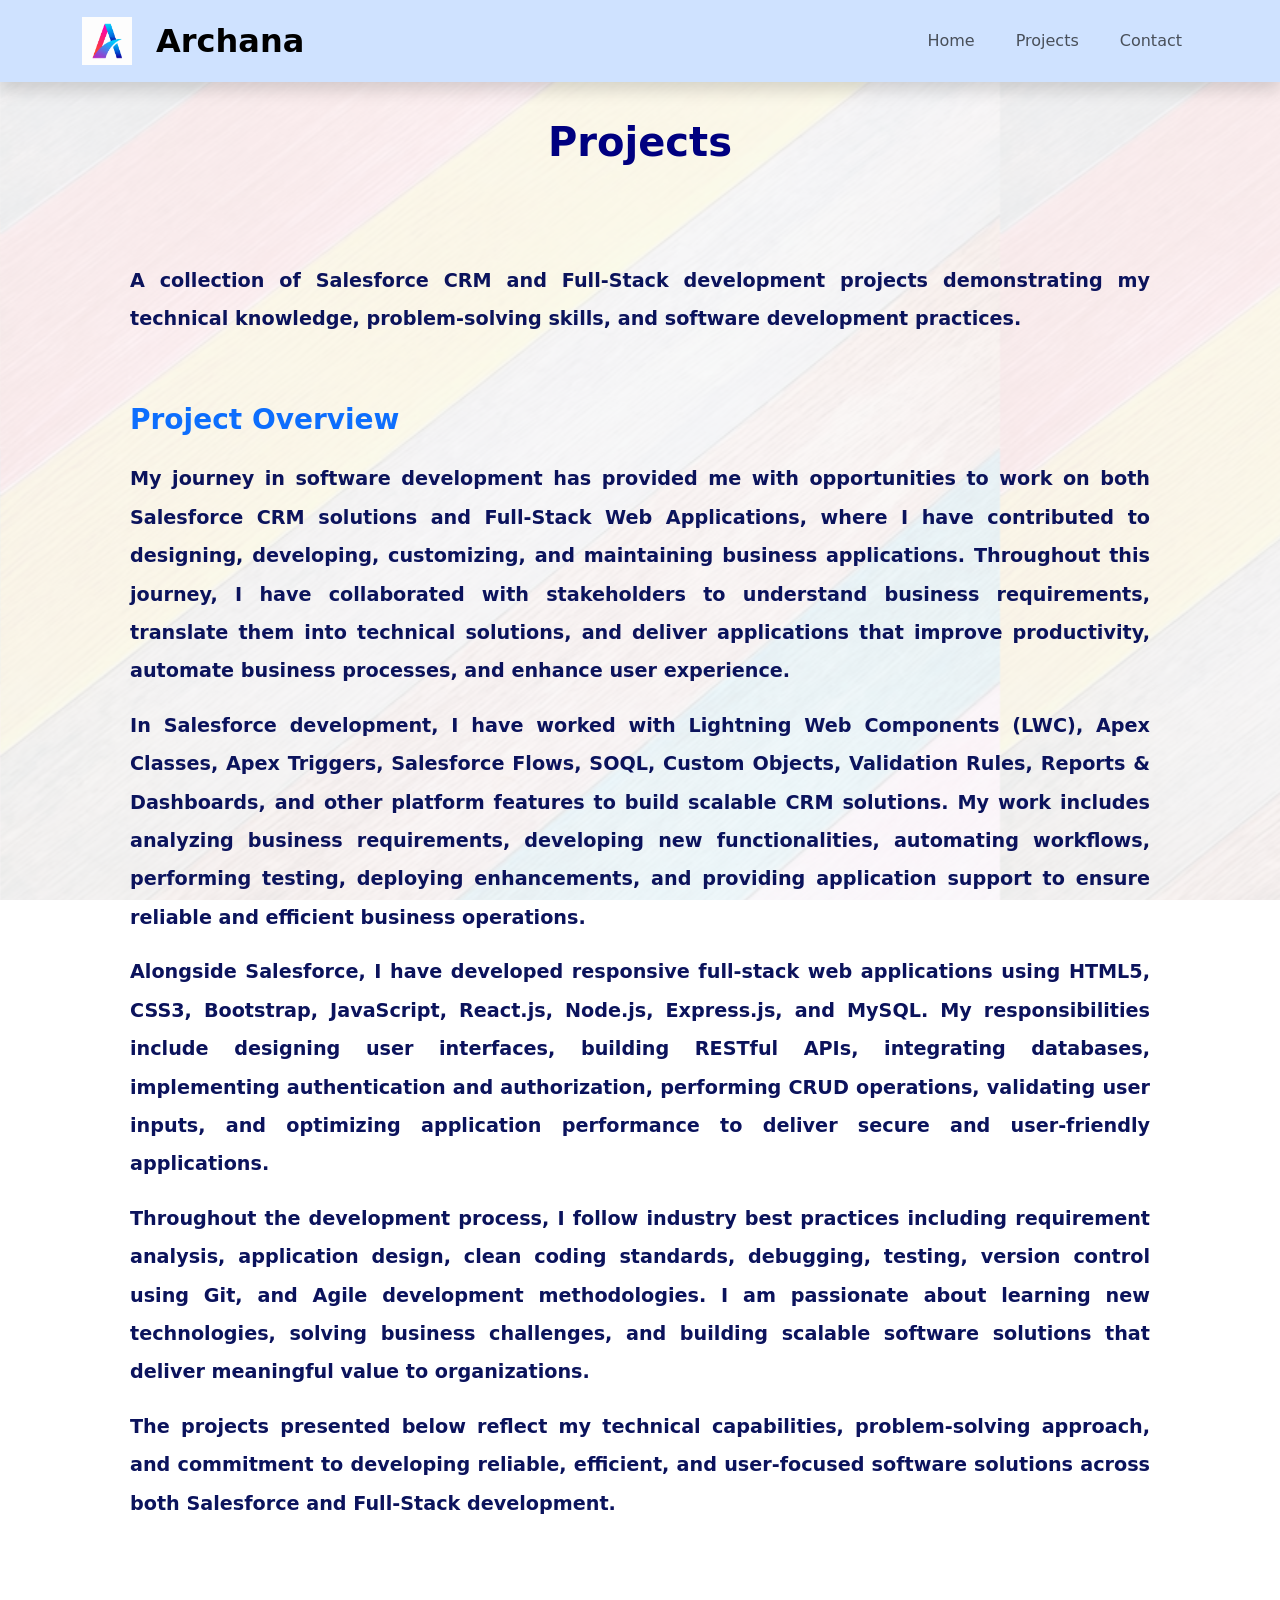
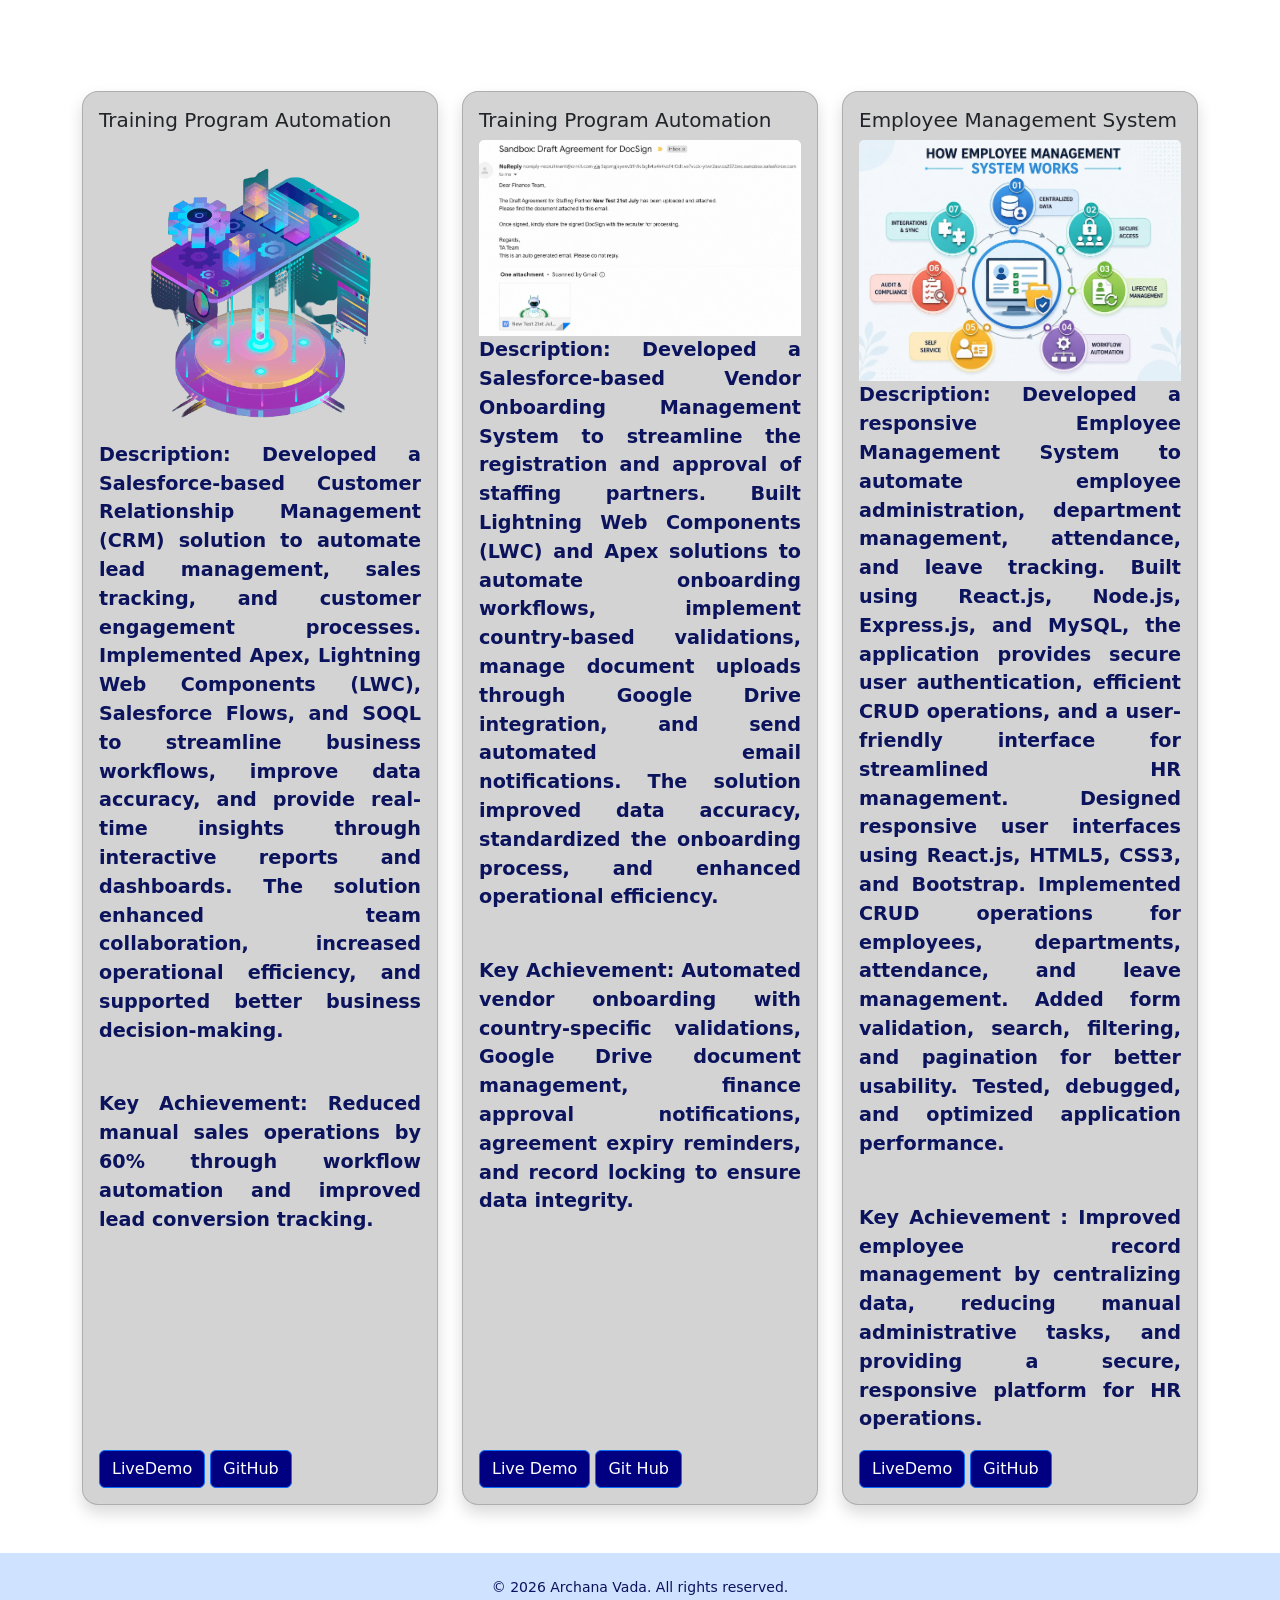
<file: bootstrapAssignment/projects.html>
<!doctype html>
<html lang="en">
  <head>
    <meta charset="UTF-8" />
    <meta name="viewport" content="width=device-width, initial-scale=1.0" />

    <title>Bootstrap - Assignment5</title>
    <!-- Bootstrap CDN style link -->
    <link
      href="https://cdn.jsdelivr.net/npm/bootstrap@5.3.8/dist/css/bootstrap.min.css"
      rel="stylesheet"
      integrity="sha384-sRIl4kxILFvY47J16cr9ZwB07vP4J8+LH7qKQnuqkuIAvNWLzeN8tE5YBujZqJLB"
      crossorigin="anonymous"
    />

    <!-- CSS style link -->
    <link rel="stylesheet" href="./css/style.css" />
  </head>

  <body>
    <header class="fixed-top mb-5">
    <!-- Navbar from Bootstrap without search element -->
    <nav class="navbar navbar-expand-lg bg-primary-subtle shadow">
      <div class="container">
        <a class="navbar-brand d-flex align-item-center" href="#">
          <img
            src="./resources/A.png"
            class="logo me-4"
            alt="logo"
            style="width: 50px"
          />
          <span>Archana</span></a
        >
        <!-- Hamburger button  -->
        <button
          class="navbar-toggler"
          type="button"
          data-bs-toggle="collapse"
          data-bs-target="#navbarNav"
          aria-controls="navbarNav"
          aria-expanded="false"
          aria-label="Toggle navigation"
        >
          <span class="navbar-toggler-icon"></span>
        </button>
        <div class="collapse navbar-collapse" id="navbarNav">
          <ul class="navbar-nav mx-auto me-2">
            <li class="nav-item">
              <a class="nav-link" href="index.html">Home</a>
            </li>
            <li class="nav-item">
              <a class="nav-link" href="#">Projects</a>
            </li>
            <li class="nav-item">
              <a class="nav-link" href="contact.html">Contact</a>
            </li>
          </ul>
        </div>
      </div>
    </nav>
    </header>
    <!-- Projects Section -->
    <!-- ===================== Projects Overview ===================== -->
    <section id="projects-overview" class="py-5">
      <div class="container">
        <!-- Section Heading -->
        <div class="text-center mb-5">
          <h2 class="fw-bold display-6">Projects</h2>
          
        </div>

        <!-- Overview Card -->
        <!-- <div class="card shadow-lg border-0 rounded-4"> -->
        <div class="card-body  fw-bold p-4 p-lg-5">
          <p class="lh-lg fw-semibold">
            A collection of Salesforce CRM and Full-Stack development projects
            demonstrating my technical knowledge, problem-solving skills, and
            software development practices.
          </p><br/> <br/>
          <h3 class="fw-bold mb-4 text-primary">Project Overview</h3>

          <p class=" fw-semibold lh-lg">
            My journey in software development has provided me with
            opportunities to work on both
            <strong>Salesforce CRM solutions</strong> and
            <strong>Full-Stack Web Applications</strong>, where I have
            contributed to designing, developing, customizing, and maintaining
            business applications. Throughout this journey, I have collaborated
            with stakeholders to understand business requirements, translate
            them into technical solutions, and deliver applications that improve
            productivity, automate business processes, and enhance user
            experience.
          </p>

          <p class="lh-lg fw-semibold ">
            In Salesforce development, I have worked with
            <strong>Lightning Web Components (LWC)</strong>,
            <strong>Apex Classes</strong>, <strong>Apex Triggers</strong>,
            <strong>Salesforce Flows</strong>, <strong>SOQL</strong>,
            <strong>Custom Objects</strong>, <strong>Validation Rules</strong>,
            <strong>Reports & Dashboards</strong>, and other platform features
            to build scalable CRM solutions. My work includes analyzing business
            requirements, developing new functionalities, automating workflows,
            performing testing, deploying enhancements, and providing
            application support to ensure reliable and efficient business
            operations.
          </p>

          <p class="lh-lg fw-semibold ">
            Alongside Salesforce, I have developed responsive full-stack web
            applications using <strong>HTML5</strong>, <strong>CSS3</strong>,
            <strong>Bootstrap</strong>, <strong>JavaScript</strong>,
            <strong>React.js</strong>, <strong>Node.js</strong>,
            <strong>Express.js</strong>, and <strong>MySQL</strong>. My
            responsibilities include designing user interfaces, building RESTful
            APIs, integrating databases, implementing authentication and
            authorization, performing CRUD operations, validating user inputs,
            and optimizing application performance to deliver secure and
            user-friendly applications.
          </p>

          <p class="lh-lg fw-semibold ">
            Throughout the development process, I follow industry best practices
            including requirement analysis, application design, clean coding
            standards, debugging, testing, version control using Git, and Agile
            development methodologies. I am passionate about learning new
            technologies, solving business challenges, and building scalable
            software solutions that deliver meaningful value to organizations.
          </p>

          <p class="lh-lg mb-4 fw-semibold ">
            The projects presented below reflect my technical capabilities,
            problem-solving approach, and commitment to developing reliable,
            efficient, and user-focused software solutions across both
            Salesforce and Full-Stack development.
          </p>
        </div>
      </div>
    </section>

    <!-- Projects Cards Section -->
    <section class="project-cards py-5">
      <div class="container">
        <div class="row g-4">

            <!-- Project1 -->
          <div class="col-lg-4 col-md-6">
            <div class="card h-100 shadow rounded-4">
            
            <div class="card-body d-flex flex-column">
              <h5 class="card-title">Training Program Automation</h5>
              <img src="./resources/hero-bg.png"  class="card-img-top";  alt="Training Program"/>
              <p class="card-text fw-semibold ">
                <strong>Description:</strong> Developed a Salesforce-based
                Customer Relationship Management (CRM) solution to automate lead
                management, sales tracking, and customer engagement processes.
                Implemented Apex, Lightning Web Components (LWC), Salesforce
                Flows, and SOQL to streamline business workflows, improve data
                accuracy, and provide real-time insights through interactive
                reports and dashboards. The solution enhanced team
                collaboration, increased operational efficiency, and supported
                better business decision-making. <br /><br />
              </p>
              <p class="fw-semibold ">
                <strong>Key Achievement:</strong> Reduced manual sales
                operations by 60% through workflow automation and improved lead
                conversion tracking. <br /><br />
              </p>
                <div class="mt-auto">
                    <a
                    href="https://assignment1-html-archana.netlify.app/"
                    target="_blank"
                    class="btn btn-primary"
                    >LiveDemo</a
                    >
                    <a
                    href="https://github.com/ArchanaReddyGitHub/Assignments/tree/main/assignment1"
                    target="_blank"
                    class="btn btn-primary"
                    >GitHub</a
                    >
                </div>
            </div>
          </div>
        </div>

        <!-- Priject2 -->
         <div class="col-lg-4 col-md-6">
            <div class="card h-100 shadow rounded-4">
            
            <div class="card-body d-flex flex-column">
              <h5 class="card-title">Training Program Automation</h5>
              <img
              src="./resources/vendor.png"
              class="card-img-top"
              ;
              alt="Training Program"
            />
              <p class="card-text fw-semibold ">
                <strong>Description:</strong> Developed a Salesforce-based
                    Vendor Onboarding Management System to streamline the
                    registration and approval of staffing partners. Built
                    Lightning Web Components (LWC) and Apex solutions to
                    automate onboarding workflows, implement country-based
                    validations, manage document uploads through Google Drive
                    integration, and send automated email notifications. The
                    solution improved data accuracy, standardized the onboarding
                    process, and enhanced operational efficiency.  <br /><br />
              </p>
              <p class="fw-semibold ">
                <strong>Key Achievement:</strong> Automated vendor
                    onboarding with country-specific validations, Google Drive
                    document management, finance approval notifications,
                    agreement expiry reminders, and record locking to ensure
                    data integrity. <br /><br />

              </p>
                <div class="mt-auto">
                    <a
                    href="https://assignment2-archana.netlify.app/"
                    target="_blank"
                    class="btn btn-primary"
                    >Live Demo</a
                    >
                     <a
                    href="https://github.com/ArchanaReddyGitHub/Assignments/tree/main/assignment2"
                    target="_blank"
                    class="btn btn-primary"
                    >Git Hub</a
                    >
                </div>
            </div>
          </div>
        </div>
        
        <!-- Third Project -->
        <div class="col-lg-4 col-md-6">
            <div class="card h-100 shadow rounded-4">
            
            <div class="card-body d-flex flex-column">
              <h5 class="card-title mb-20">Employee Management System</h5>
              <img
              src="./resources/EmployeeManagementSystem.jpg"
              class="card-img-top"
              ;
              alt="Training Program"
            />
              <p class="card-text fw-semibold ">
                <strong>Description:</strong> Developed a responsive Employee Management System to automate employee administration, 
                department management, attendance, and leave tracking. Built using React.js, Node.js, Express.js, and MySQL, 
                the application provides secure user authentication, efficient CRUD operations, 
                and a user-friendly interface for streamlined HR management. Designed responsive user interfaces using React.js, HTML5, CSS3, and Bootstrap. 
                Implemented CRUD operations for employees, departments, attendance, and leave management. Added form validation, search, filtering, and pagination for better usability.
                Tested, debugged, and optimized application performance. <br /><br />
              </p>
              <!-- Key Result -->
              <p class="fw-semibold " > 
                <strong>Key Achievement :</strong>
                Improved employee record management by centralizing data,
                reducing manual administrative tasks, and providing a secure,
                responsive platform for HR operations.
              </p>
              
                <div class="mt-auto">
                    <a
                    href="https://assignment3-archana.netlify.app/"
                    target="_blank"
                    class="btn btn-primary"
                    >LiveDemo</a
                    >

                    <a
                    href="https://github.com/ArchanaReddyGitHub/Assignments/tree/main/assignment3"
                    target="_blank"
                    class="btn btn-primary"
                    >GitHub</a
                    >

                </div>
            </div>
          </div>
        </div>

    </section>

    <!-- Footer Section -->
    <footer class="bg-primary-subtle text-light py-4 m-auto">
      <!-- Copyright Text -->
      <p class="text-secondary-dark text-center small mt-0">
        &copy; 2026 Archana Vada. All rights reserved.
      </p>
    </footer>

    <!-- Bootstrap CDN script link -->
    <script
      src="https://cdn.jsdelivr.net/npm/bootstrap@5.3.8/dist/js/bootstrap.bundle.min.js"
      integrity="sha384-FKyoEForCGlyvwx9Hj09JcYn3nv7wiPVlz7YYwJrWVcXK/BmnVDxM+D2scQbITxI"
      crossorigin="anonymous"
    ></script>
    <script src="https://ajax.googleapis.com/ajax/libs/jquery/3.7.1/jquery.min.js"></script>
  </body>
</html>
</file>
<file: assignment2/stylesA2.css>
*{
    margin: 0;
    padding: 0;
    box-sizing: border-box;
    font-family: Arial, Helvetica, sans-serif;
}
body {
    background-color: #f4f4f4;
    color: #333;
}
/* Header */
header {
    width: 100%;
    background-color: #2563eb;
    padding: 20px 50px;
}
.header-container {
    max-width: 1200px;
    height: 200px;
    margin: auto;
    display: flex; 
    justify-content: space-between;    
    align-items: center;
    flex-wrap: wrap;          
}
/* title */
header h1 {
    display: flex;
    align-items: center;
    gap: 15px;    
    color:white;
    font-size:3rem;
}
header h1 img{
    width: 130px;
    height: 140px;
    border-radius: 50%;
}
/* Navigation */
nav {
    display: flex;
    gap: 15px;  
}
nav a {
    text-decoration: none;
    color: white;
    background-color: #5b67c9;
    padding: 10px 20px;
    border-radius: 5px;
    font-weight: bold;
    transition: 0.3s;
}
nav a:hover {
    background-color: #444;
}
/* Main section */
.section {
    max-width: 1200px;
    margin: 40px auto;
    padding: 30px;
    background-color: aliceblue;
    border-radius: 10px;
}
/*Welcome Message*/
.welcome {
    text-align: center;
    margin-bottom: 30px;    
}
.welcome h1{
    color: #2563eb;
    margin-bottom: none;
}

/* Heading */
.section h1 {
    text-align: center;
    color: #2563eb;
    margin-bottom: 40px;
}
.section h1 p{
    margin-top: 10px;
    font-size: 14px;
}
/*About Me */
.section h2, .section h3 {
    background-color:cornflowerblue;
    color: white;
    font-size: 20px;
    font-weight: bold;
    padding: 10px;
    border-radius: 5px;
    margin-bottom: 15px;
}
.div-about {
    text-align: justify;
    line-height: 1.8;
    margin-bottom: 30px;
    color: rgb(116, 173, 199);
    font-weight: bold;
}
/* Skills */
ul {
    list-style: none;
    display: grid;
    grid-template-columns: repeat(3, 1fr);
    gap: 20px;
    background-color:#dfdfe4;
    color: rgb(108, 172, 229);
    font-weight: bold;
    padding: 30px;
    border-radius: 8px;
} 
/* Projects Css Starts from Here */
.proj {
    margin-bottom: 30px;
}
#proj  {
    color: navy;
}
section .proj h2 {
    background-color: rgb(187, 185, 185);
    color: navy;
    margin-bottom: 30px;

}
.proj span {
    color: rgb(155, 6, 157);
    font-weight: bold;
    font-size: 18px;
}
.proj p {
    color: navy;
    font-weight: lighter;
    font-family: 'Lucida Grande', 'Lucida Sans Unicode';    
}

.proj img {
    width: 400px;
    height: 300px;
    display: block;
    margin: 20px auto;
}

/* Contact CSS */
.contact h1 {
    color: #2563eb;
    text-align: center;
    margin-top: 30px;
}
.contact P {
    text-align: center;
    font-size: 18px;
    font-weight: bold;
    color: cornflowerblue;
    margin-bottom: 40px;
}
/*form styling */
.formClass {
    max-width: 500px;
    margin: 0 auto;
}

.formClass div {
    display: flex;
    align-items: center;
    margin-bottom: 15px;
}
.formClass label { 
    width: 140px;
    font-weight: bold;
    font-size: 16px;
}
.formClass input, .formClass textarea {
    flex: 1;
    padding: 10px;
    border: 1px solid #ccc;
    border-radius: 5px;
    font-size: 15px;
}
.formClass textarea {
    min-height: 100px;
    resize: vertical;
}
.formClass input[type="submit"]{
    width: 150px;
    background-color: #2563eb;
    color: white;
    border: none;
    font-size: 16px;
    font-weight: bold;
    cursor: pointer;
    margin-top: 20px;
    margin-bottom: 30px;
}
.formClass input[type="submit"]:hover {
    background-color: rgb(200, 175, 175);
    color: navy;
}

footer {
    text-align: center;
    font-style: italic;
    font-weight: bold;
    color:  #2563eb;    
    padding: 10px;
    margin-bottom: 30px;
}
</file>
<file: bootstrapAssignment/css/style.css>
* {
  margin: 0;
  padding: 0;
  box-sizing: border-box;
}
body {
  position: relative;
  min-height: 100vh;
  padding-top: 70px;
}
body::before {
  content: "";
  position: fixed;
  inset: 0;
  background-image: url(../resources/colors.avif);
  background-repeat: repeat;
  background-size: 1000px 1000px;
  background-position: top left;
  opacity: 0.1;
  z-index: -1;
}
.navbar {
  position: relative;
  background-color: bisque;
  padding: 12px 0;
}
.navbar-brand {
  font-size: 2rem;
  font-weight: 700;
}
.navbar-nav .nav-item {
  margin-left: 25px;
}
.nav-link {
  font-size: 1rem;
  font-weight: 500;
  padding: 8px 16px;
  border-radius: 6px;
  transition: all 0.3s ease;
}
.nav-link:hover {
  background-color: #7dcfe3;
  color: white;
  box-shadow: 0 2px 3px rgba(0, 0, 0, 10);
}

.headingh1 {
  margin-top: 30px;
  padding-top: 10px;
}

#about {
  margin: 30px 0;
  text-align: center;
  color: #0d6efd;
  font-weight: bold;
}
p {
  font-size: 1.2rem;
  text-align: justify;
  color: rgb(11, 19, 92);
}
.modal-header {
  background: #07a9bb;
  color: white;
  align-content: center;
}
.badge-text {
  background: aliceblue;
  font-weight: bold;
}
.modal-body h6 {
  color: navy;
  font-weight: bold;
}
.badge {
  max-width: auto;
  color: black;
}
#staticBackdropLabel {
  font-weight: bold;
  color: navy;
  text-align: center;
}
.modal-footer {
  justify-content: center;
}
.modal-footer btn {
  color: navy;
}
.btn:hover {
  background-color: lightblue;
  color: black;
  font-weight: bold;
}

.text-center img {
  max-width: 100%;
  height: auto;
  margin-left: 0;
  display: block;
  margin: 0 auto;
}
.card {
  background-color: lightgray;
}
/* Contact CSS */
.text-muted {
  color: navy !important;
  font-family: "Playwrite NZ Guides", cursive;
}
.contact-card {
  transition:
    all,
    0.4s ease;
}
.contact-card:hover {
  transform: translateY(-10px) scale(1.02);
  box-shadow: 0 18px 40px rgba(0, 0, 0, 0.25);
}
.fw-bold {
  color: navy;
  font-weight: bold;
}

.form-control:focus {
  background-color: gray !important;
  border: none;
  opacity: 0.4;
}
.btn {
  background-color: navy;
  color: white;
}
.btn:hover {
  color: blue;
  font-weight: bold;
}

@media (max-width: 767.98px) {
  .headingh1 {
    font-size: 2rem;
    padding: 20px 0;
  }
  p {
    font: size 1rem;
    text-align: left;
  }
  .row-align-items-center {
    text-align: center;
  }
}
@media (max-width: 991.98px) {
  .navbar {
    position: relative;
  }
  .navbar-collapse {
    position: absolute;
    top: 80px;
    right: 15px;
    background: #fff;
    border-radius: 12px;
    margin-top: 10px;
    padding: 12px;
    box-shadow: 0 10px 25px rgba(0, 0, 0, 0.15);
    z-index: 1000;
  }
  .navbar-nav {
    margin: 0 !important;
    text-align: center;
  }
  .navbar-nav .nav-item {
    margin: 0;
  }
  .navbar-nav .nav-link {
    display: block;
    padding: 10px 12px;
    border-radius: 8px;
  }
  .navbar-nav .nav-link:hover {
    background: #0d6efd;
    color: white;
  }
}
</file>
